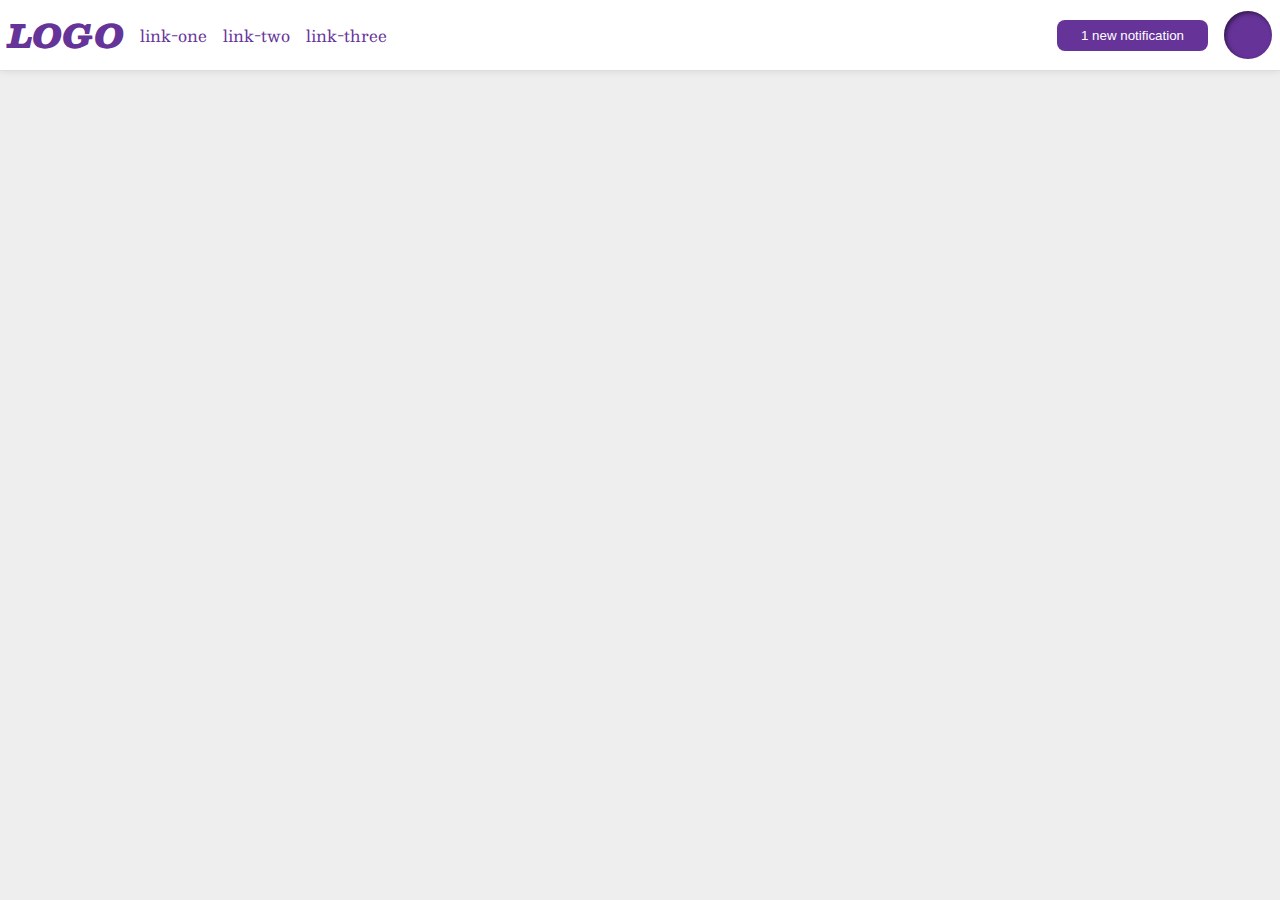
<file: flex/03-flex-header-2/index.html>
<!DOCTYPE html>
<html lang="en">
  <head>
    <meta charset="UTF-8">
    <meta http-equiv="X-UA-Compatible" content="IE=edge">
    <meta name="viewport" content="width=device-width, initial-scale=1.0">
    <title>Flex Header 2</title>
    <link rel="stylesheet" href="style.css">
  </head>
  <body>
    <div class="header">
      <div class="left-side">
        <div class="logo">
          LOGO
        </div>
        <ul class="links">
          <li><a href="google.com">link-one</a></li>
          <li><a href="google.com">link-two</a></li>
          <li><a href="google.com">link-three</a></li>
        </ul>
      </div>
      <div class="right-side">
        <button class="notifications">
          1 new notification
        </button>
        <div class="profile-image"></div>
      </div>
    </div>
  </body>
</html>
</file>
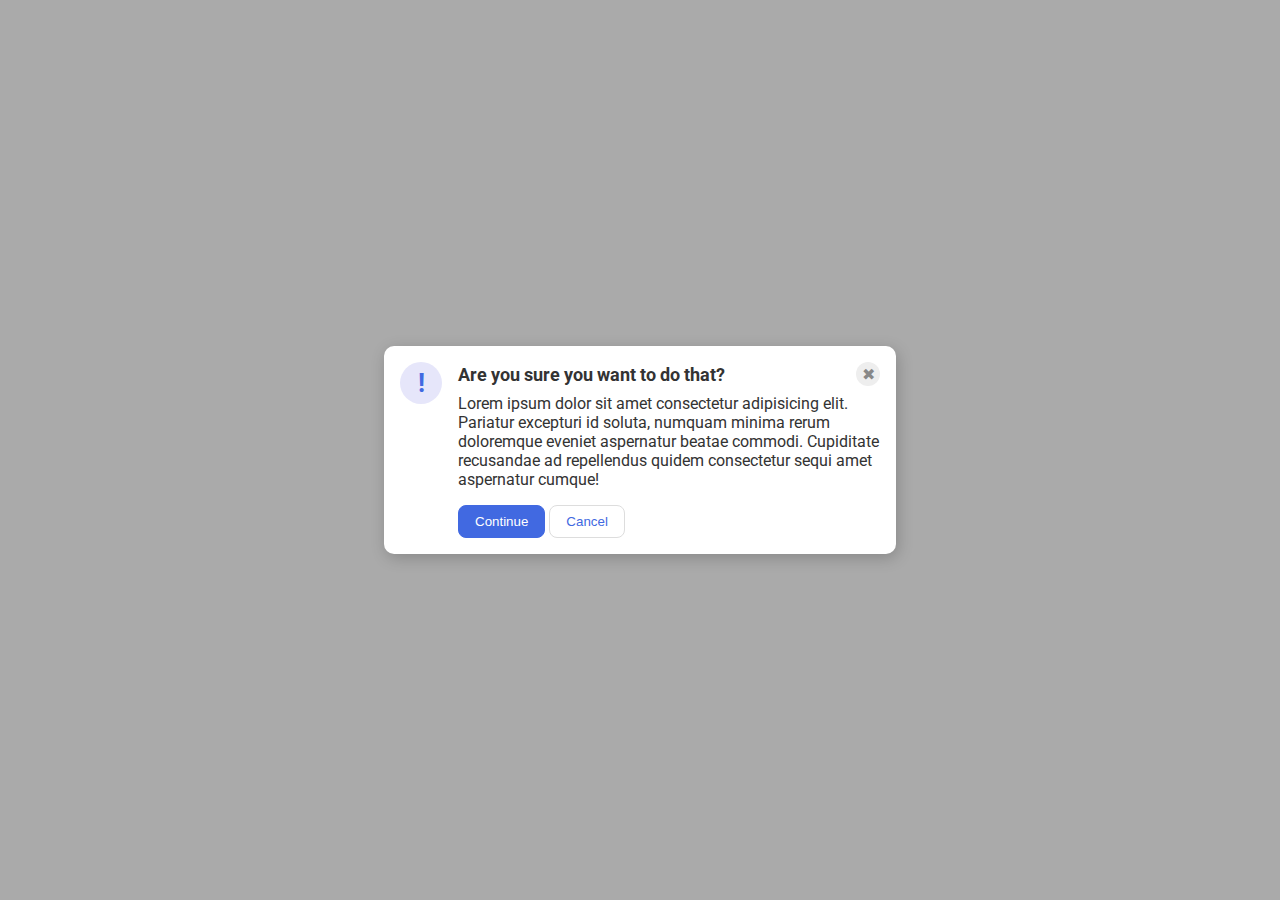
<file: flex/05-flex-modal/index.html>
<!DOCTYPE html>
<html lang="en">
  <head>
    <meta charset="UTF-8">
    <meta http-equiv="X-UA-Compatible" content="IE=edge">
    <meta name="viewport" content="width=device-width, initial-scale=1.0">
    <link rel="stylesheet" href="style.css">
    <title>Modal</title>
  </head>
  <body>
    <div class="modal">
      <div class="icon">!</div>
      <div class="container">
        <div class="header">Are you sure you want to do that?
          <div class="close-button">✖</div>
        </div>
        <div class="text">Lorem ipsum dolor sit amet consectetur adipisicing elit. Pariatur excepturi id soluta, numquam minima rerum doloremque eveniet aspernatur beatae commodi. Cupiditate recusandae ad repellendus quidem consectetur sequi amet aspernatur cumque!</div>
        <button class="continue">Continue</button>
        <button class="cancel">Cancel</button>
      </div>
    </div>
  </body>
</html>
</file>
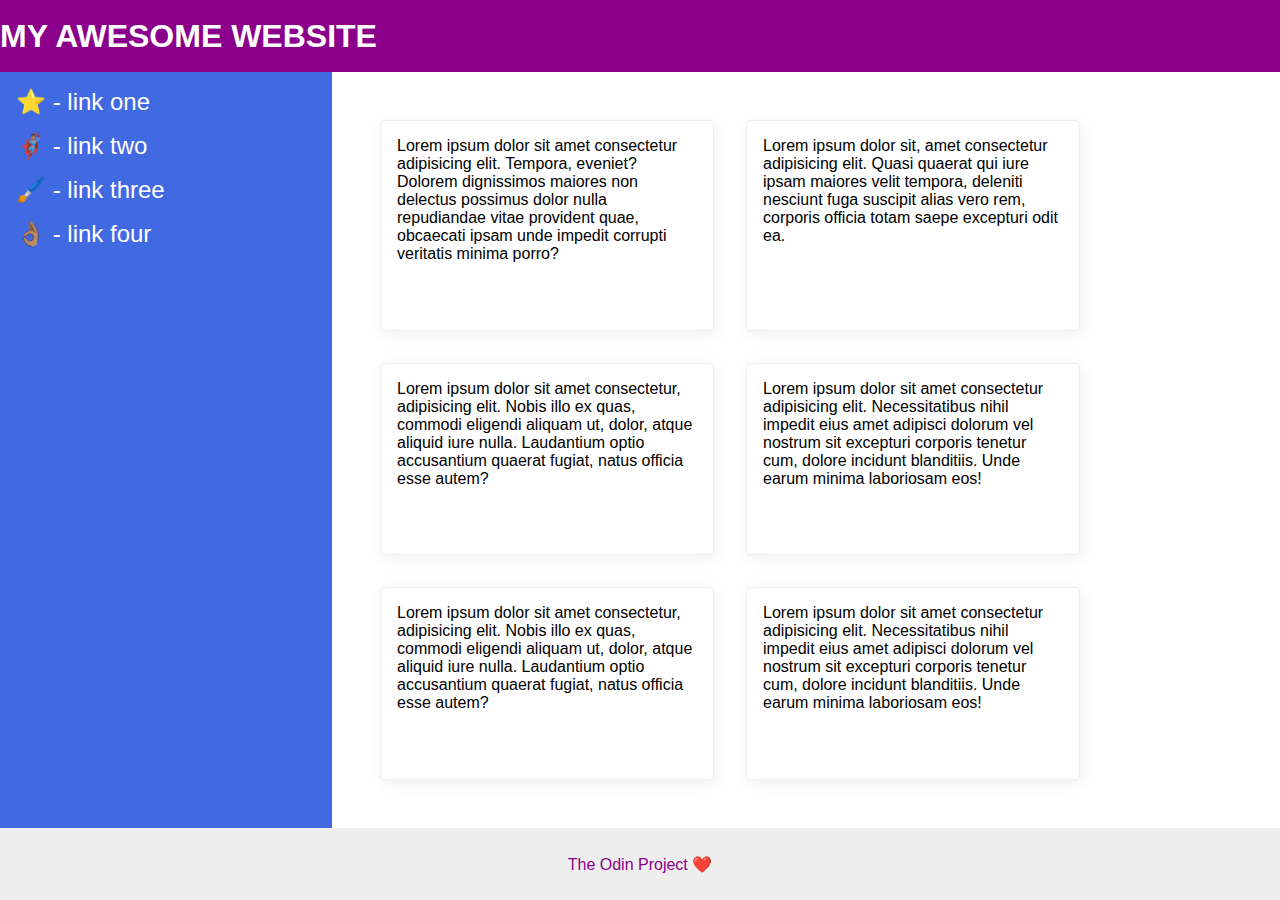
<file: flex/07-flex-layout-2/index.html>
<!DOCTYPE html>
<html lang="en">
  <head>
    <meta charset="UTF-8">
    <meta http-equiv="X-UA-Compatible" content="IE=edge">
    <meta name="viewport" content="width=device-width, initial-scale=1.0">
    <title>The Holy Grail</title>
    <link rel="stylesheet" href="style.css">
  </head>
  <body>
    <div class="header">
      MY AWESOME WEBSITE
    </div>
    <div class="body">
      <div class="sidebar">
        <ul>
          <li><a href="#">⭐ - link one</a></li>
          <li><a href="#">🦸🏽‍♂️ - link two</a></li>
          <li><a href="#">🖌️ - link three</a></li>
          <li><a href="#">👌🏽 - link four</a></li>
        </ul>
      </div>

      <div class="cards">
        <div class="card">Lorem ipsum dolor sit amet consectetur adipisicing elit. Tempora, eveniet? Dolorem dignissimos maiores non delectus possimus dolor nulla repudiandae vitae provident quae, obcaecati ipsam unde impedit corrupti veritatis minima porro?</div>
        <div class="card">Lorem ipsum dolor sit, amet consectetur adipisicing elit. Quasi quaerat qui iure ipsam maiores velit tempora, deleniti nesciunt fuga suscipit alias vero rem, corporis officia totam saepe excepturi odit ea.</div>
        <div class="card">Lorem ipsum dolor sit amet consectetur, adipisicing elit. Nobis illo ex quas, commodi eligendi aliquam ut, dolor, atque aliquid iure nulla. Laudantium optio accusantium quaerat fugiat, natus officia esse autem?</div>
        <div class="card">Lorem ipsum dolor sit amet consectetur adipisicing elit. Necessitatibus nihil impedit eius amet adipisci dolorum vel nostrum sit excepturi corporis tenetur cum, dolore incidunt blanditiis. Unde earum minima laboriosam eos!</div>
        <div class="card">Lorem ipsum dolor sit amet consectetur, adipisicing elit. Nobis illo ex quas, commodi eligendi aliquam ut, dolor, atque aliquid iure nulla. Laudantium optio accusantium quaerat fugiat, natus officia esse autem?</div>
        <div class="card">Lorem ipsum dolor sit amet consectetur adipisicing elit. Necessitatibus nihil impedit eius amet adipisci dolorum vel nostrum sit excepturi corporis tenetur cum, dolore incidunt blanditiis. Unde earum minima laboriosam eos!</div>
      </div>
    </div>
    <div class="footer">
      The Odin Project ❤️
    </div>
  </body>
</html>
</file>
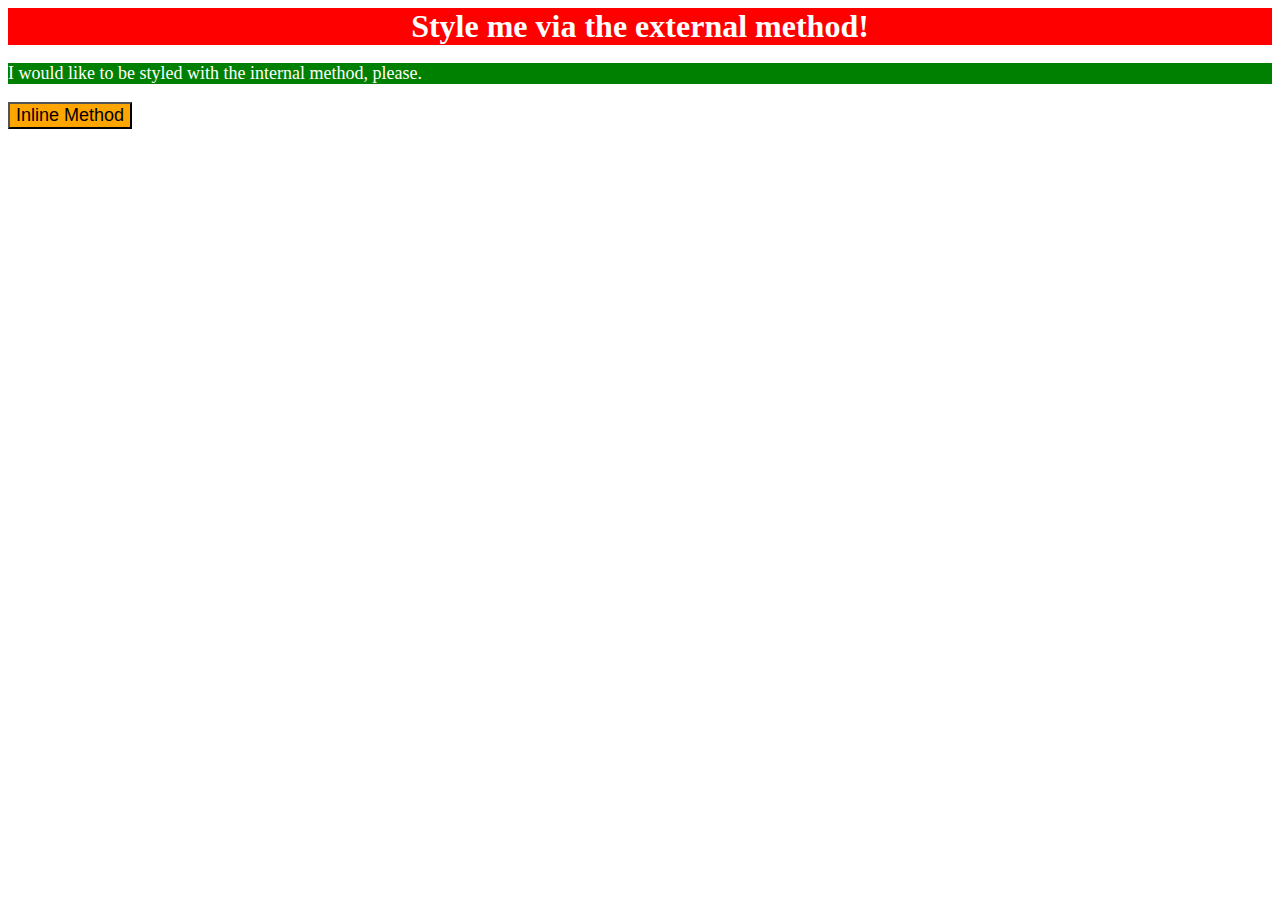
<file: foundations/01-css-methods/index.html>
<!DOCTYPE html>
<html lang="en">
  <head>
    <meta charset="UTF-8">
    <meta http-equiv="X-UA-Compatible" content="IE=edge">
    <meta name="viewport" content="width=device-width, initial-scale=1.0">
    <title>Methods for Adding CSS</title>
    <link rel="stylesheet" href="theme.css">
    <style>
      p {
        color: white;
        background-color: green;
        font-size: 18px;
      }
    </style>
  </head>
  <body>
    <div>Style me via the external method!</div>
    <p>I would like to be styled with the internal method, please.</p>
    <button style="background-color: orange; font-size: 18px;">Inline Method</button>
  </body>
</html>
</file>
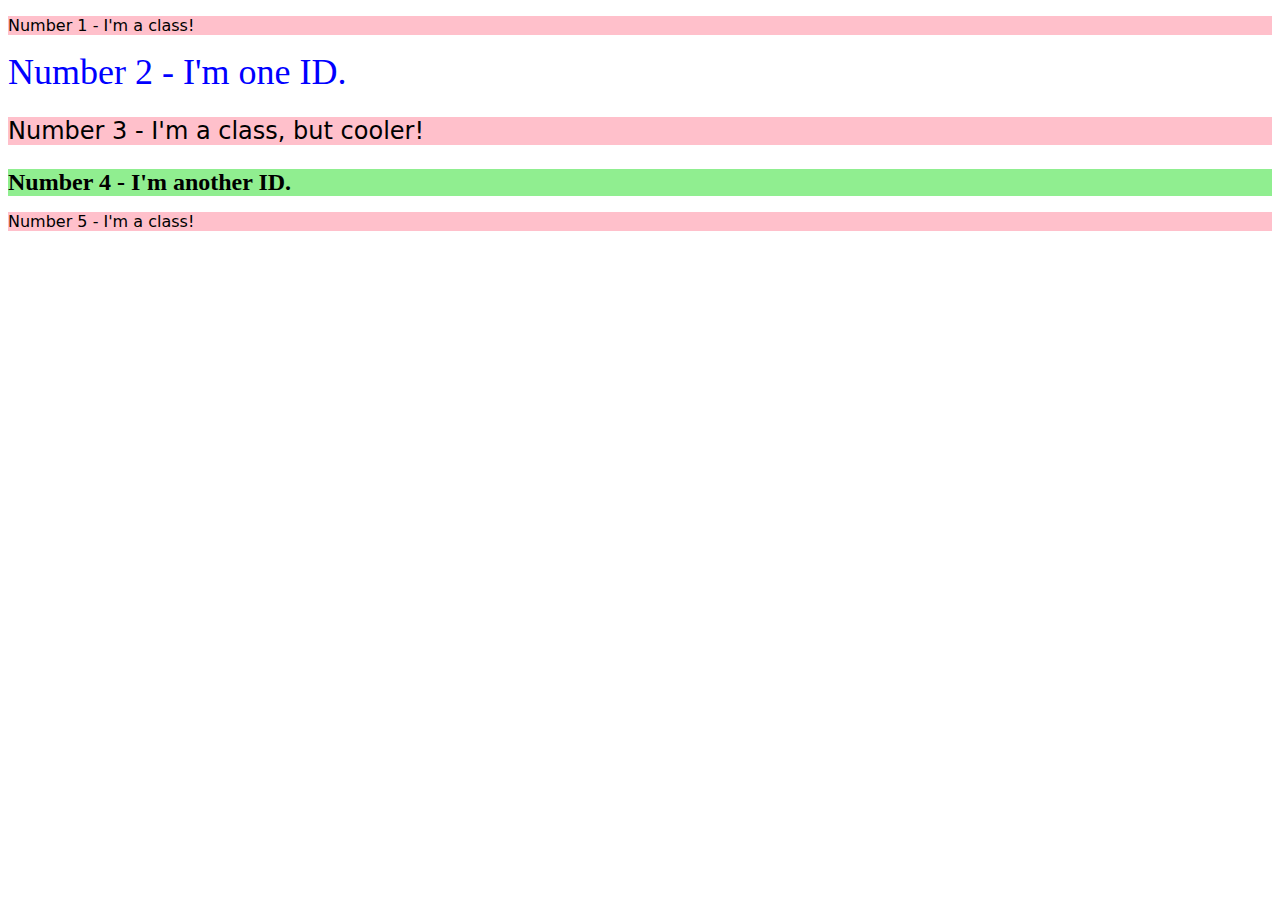
<file: foundations/02-class-id-selectors/index.html>
<!DOCTYPE html>
<html lang="en">
  <head>
    <meta charset="UTF-8">
    <meta http-equiv="X-UA-Compatible" content="IE=edge">
    <meta name="viewport" content="width=device-width, initial-scale=1.0">
    <title>Class and ID Selectors</title>
    <link rel="stylesheet" href="style.css">
  </head>
  <body>
    <p class="odd">Number 1 - I'm a class!</p>
    <div id="two">Number 2 - I'm one ID.</div>
    <p id="three" class="odd">Number 3 - I'm a class, but cooler!</p>
    <div id="four">Number 4 - I'm another ID.</div>
    <p class="odd">Number 5 - I'm a class!</p>
  </body>
</html>
</file>
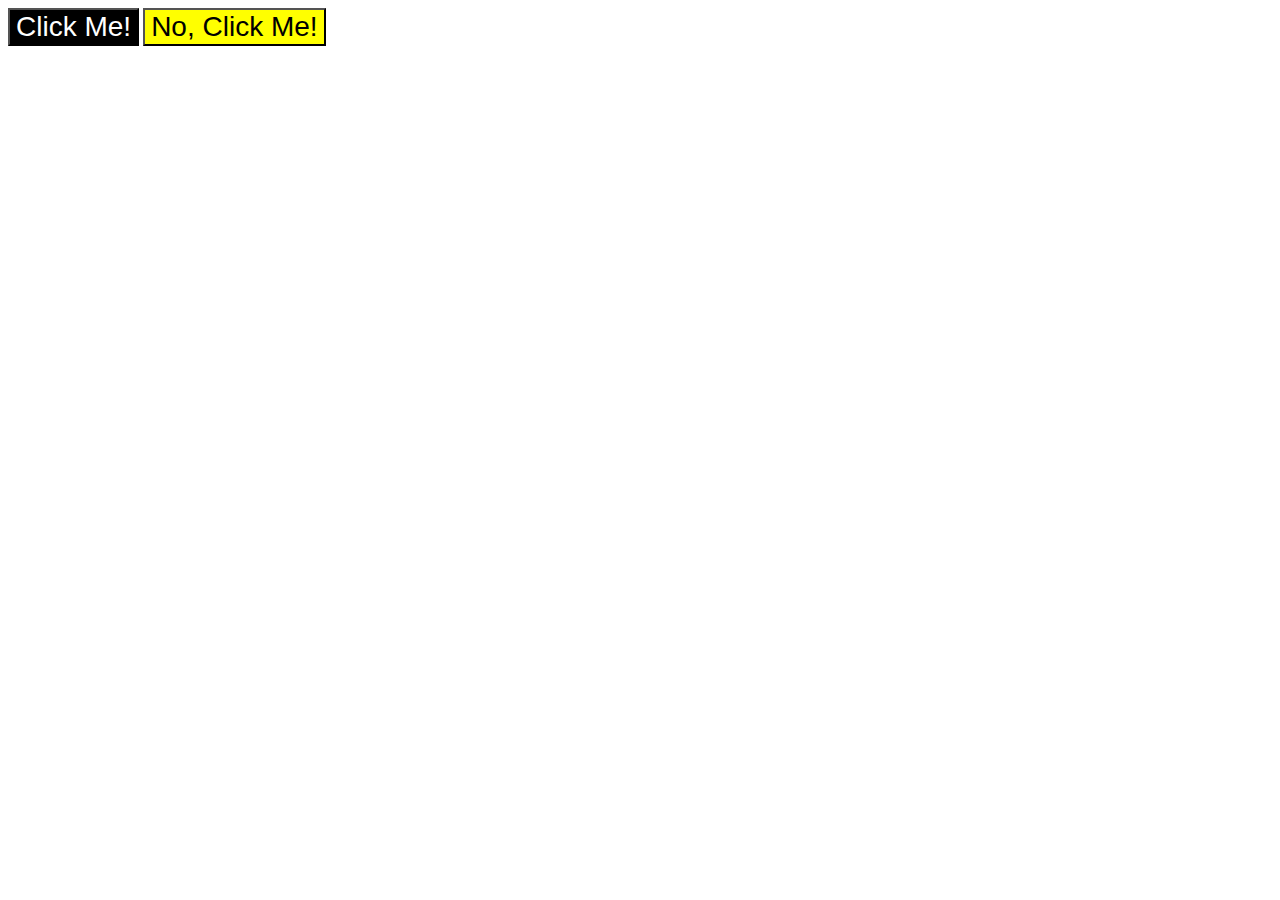
<file: foundations/03-grouping-selectors/index.html>
<!DOCTYPE html>
<html lang="en">
  <head>
    <meta charset="UTF-8">
    <meta http-equiv="X-UA-Compatible" content="IE=edge">
    <meta name="viewport" content="width=device-width, initial-scale=1.0">
    <title>Grouping Selectors</title>
    <link rel="stylesheet" href="style.css">
  </head>
  <body>
    <button class="first">Click Me!</button>
    <button class="second">No, Click Me!</button>
  </body>
</html>
</file>
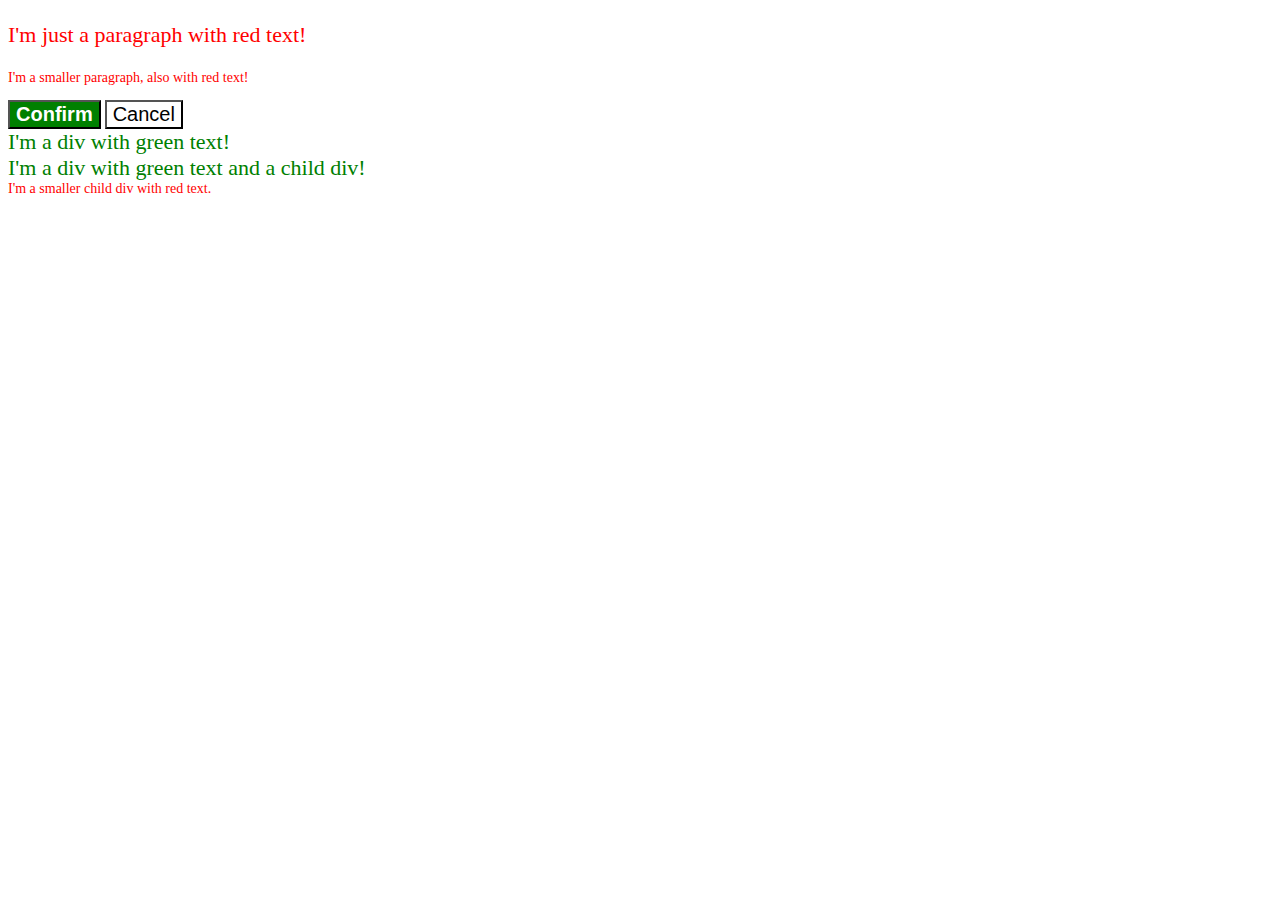
<file: foundations/06-cascade-fix/index.html>
<!DOCTYPE html>
<html lang="en">
  <head>
    <meta charset="UTF-8">
    <meta http-equiv="X-UA-Compatible" content="IE=edge">
    <meta name="viewport" content="width=device-width, initial-scale=1.0">
    <title>Fix the Cascade</title>
    <link rel="stylesheet" href="style.css">
  </head>
  <body>
    <p class="para">I'm just a paragraph with red text!</p>
    <p class="small-para">I'm a smaller paragraph, also with red text!</p>

    <button id="confirm-button" class="button confirm">Confirm</button>
    <button id="cancel-button" class="button cancel">Cancel</button>

    <div class="text">I'm a div with green text!</div>
    <div class="text">I'm a div with green text and a child div!
      <div class="text child">I'm a smaller child div with red text.</div>
    </div>
  </body>
</html>
</file>
<file: flex/03-flex-header-2/style.css>
/* this is some magical font-importing.  
you'll learn about it later. */
@import url('https://fonts.googleapis.com/css2?family=Besley:ital,wght@0,400;1,900&display=swap');

body {
  margin: 0;
  background: #eee;
  font-family: Besley, serif;
}

.header {
  background: white;
  border-bottom: 1px solid #ddd;
  box-shadow: 0 0 8px rgba(0,0,0,.1);
  display: flex;
  padding: 8px;
  justify-content: space-between;
}

.profile-image {
  background: rebeccapurple;
  box-shadow: inset 2px 2px 4px rgba(0,0,0,.5);
  border-radius: 50%;
  width: 48px;
  height: 48px;
}

.logo {
  color: rebeccapurple;
  font-size: 32px;
  font-weight: 900;
  font-style: italic;
}

button {
  border: none;
  border-radius: 8px;
  background: rebeccapurple;
  color: white;
  padding: 8px 24px;
}

a {
  /* this removes the line under our links */
  text-decoration: none;
  color: rebeccapurple;
}

ul {
  list-style-type: none;
  display: flex;
  margin: 0;
  padding: 0;
  gap: 16px;
}

.left-side, .right-side {
  display: flex;
  align-items: center;
  gap: 16px;
}
</file>
<file: flex/05-flex-modal/style.css>
@import url('https://fonts.googleapis.com/css2?family=Roboto:wght@400;700&display=swap');

html, body {
  height: 100%;
}

body {
  font-family: Roboto, sans-serif;
  margin: 0;
  background: #aaa;
  color: #333;
  /* I'll give you this one for free lol */
  display: flex;
  align-items: center;
  justify-content: center;
}

.modal {
  background: white;
  width: 480px;
  border-radius: 10px;
  box-shadow: 2px 4px 16px rgba(0,0,0,.2);
  display: flex;
  gap: 16px;
  padding: 16px;
}

.header {
  display: flex;
  align-items: center;
  justify-content: space-between;
  font-size: 18px;
  font-weight: 700;
  margin-bottom: 8px;
}

.icon {
  color: royalblue;
  font-size: 26px;
  font-weight: 700;
  background: lavender;
  width: 42px;
  height: 42px;
  border-radius: 50%;
  display: flex;
  align-items: center;
  justify-content: center;
  flex-shrink: 0;
}

.text {
  margin-bottom: 16px;
}

.close-button {
  background: #eee;
  border-radius: 50%;
  color: #888;
  font-weight: 400;
  font-size: 16px;
  height: 24px;
  width: 24px;
  display: flex;
  align-items: center;
  justify-content: center;
  flex-shrink: 0;
}

button {
  padding: 8px 16px;
  border-radius: 8px;
}

button.continue {
  background: royalblue;
  border: 1px solid royalblue;
  color: white;
}

button.cancel {
  background: white;
  border: 1px solid #ddd;
  color: royalblue;
}
</file>
<file: flex/07-flex-layout-2/style.css>
body {
  font-family: -apple-system, BlinkMacSystemFont, 'Segoe UI', Roboto, Oxygen, Ubuntu, Cantarell, 'Open Sans', 'Helvetica Neue', sans-serif;
  margin: 0;
  min-height: 100vh;
  display: flex;
  flex-direction: column;
}

.body {
  display: flex;
  flex: 1;
}

.header {
  height: 72px;
  background: darkmagenta;
  color: white;
  font-size: 32px;
  padding-left: 0 16px;
  font-weight: 900;
  display: flex;
  align-items: center;
}

.footer {
  height: 72px;
  background: #eee;
  color: darkmagenta;
  display: flex;
  align-items: center;
  justify-content: center;
}

.sidebar {
  width: 300px;
  background: royalblue;
  flex-shrink: 0;
  padding: 16px;
}

.sidebar ul {
  list-style: none;
  margin: 0;
  padding: 0;
}

.sidebar ul a {
  text-decoration: none;
  color: white;
  font-size: 24px;
}

li {
  margin-bottom: 16px;
}

.cards {
  padding: 32px;
  display: flex;
  flex-wrap: wrap;
}

.card {
  border: 1px solid #eee;
  box-shadow: 2px 4px 16px rgba(0,0,0,.06);
  border-radius: 4px;
  width: 300px;
  margin: 16px;
  padding: 16px;
}
</file>
<file: foundations/01-css-methods/theme.css>
div {
    color: white;
    background-color: red;
    font-size: 32px;
    text-align: center;
    font-weight: bold;
}
</file>
<file: foundations/02-class-id-selectors/style.css>
.odd {
    font-family: 'Verdana',  'DejaVu Sans', 'sans-serif';
    background-color: pink;
}


#two {
    font-size:36px;
    color: blue;
}

#three {
    font-size: 24px;
}

#four {
    background-color: lightgreen;
    font-size: 24px;
    font-weight: bold;
}
</file>
<file: foundations/03-grouping-selectors/style.css>
.first, .second {
    font-size: 28px;
    font-family: 'Helvetica', 'Times New Roman', sans-serif;
}

.first {
    background-color: black;
    color: white;
}

.second {
    background-color: yellow;
}
</file>
<file: foundations/06-cascade-fix/style.css>
.para,
.small-para {
  color: hsl(0, 100%, 50%);
}

.para {
  font-size: 22px;
}

.small-para {
  font-size: 14px;
}


.button {
  background-color: rgb(255, 255, 255);
  color: rgb(0, 0, 0);
  font-size: 20px;
}

.confirm {
  background: green;
  color: white;
  font-weight: bold;
} 

.text .child {
  color: red;
  font-size: 14px;
}

div.text {
  color: green;
  font-size: 22px;
}
</file>
